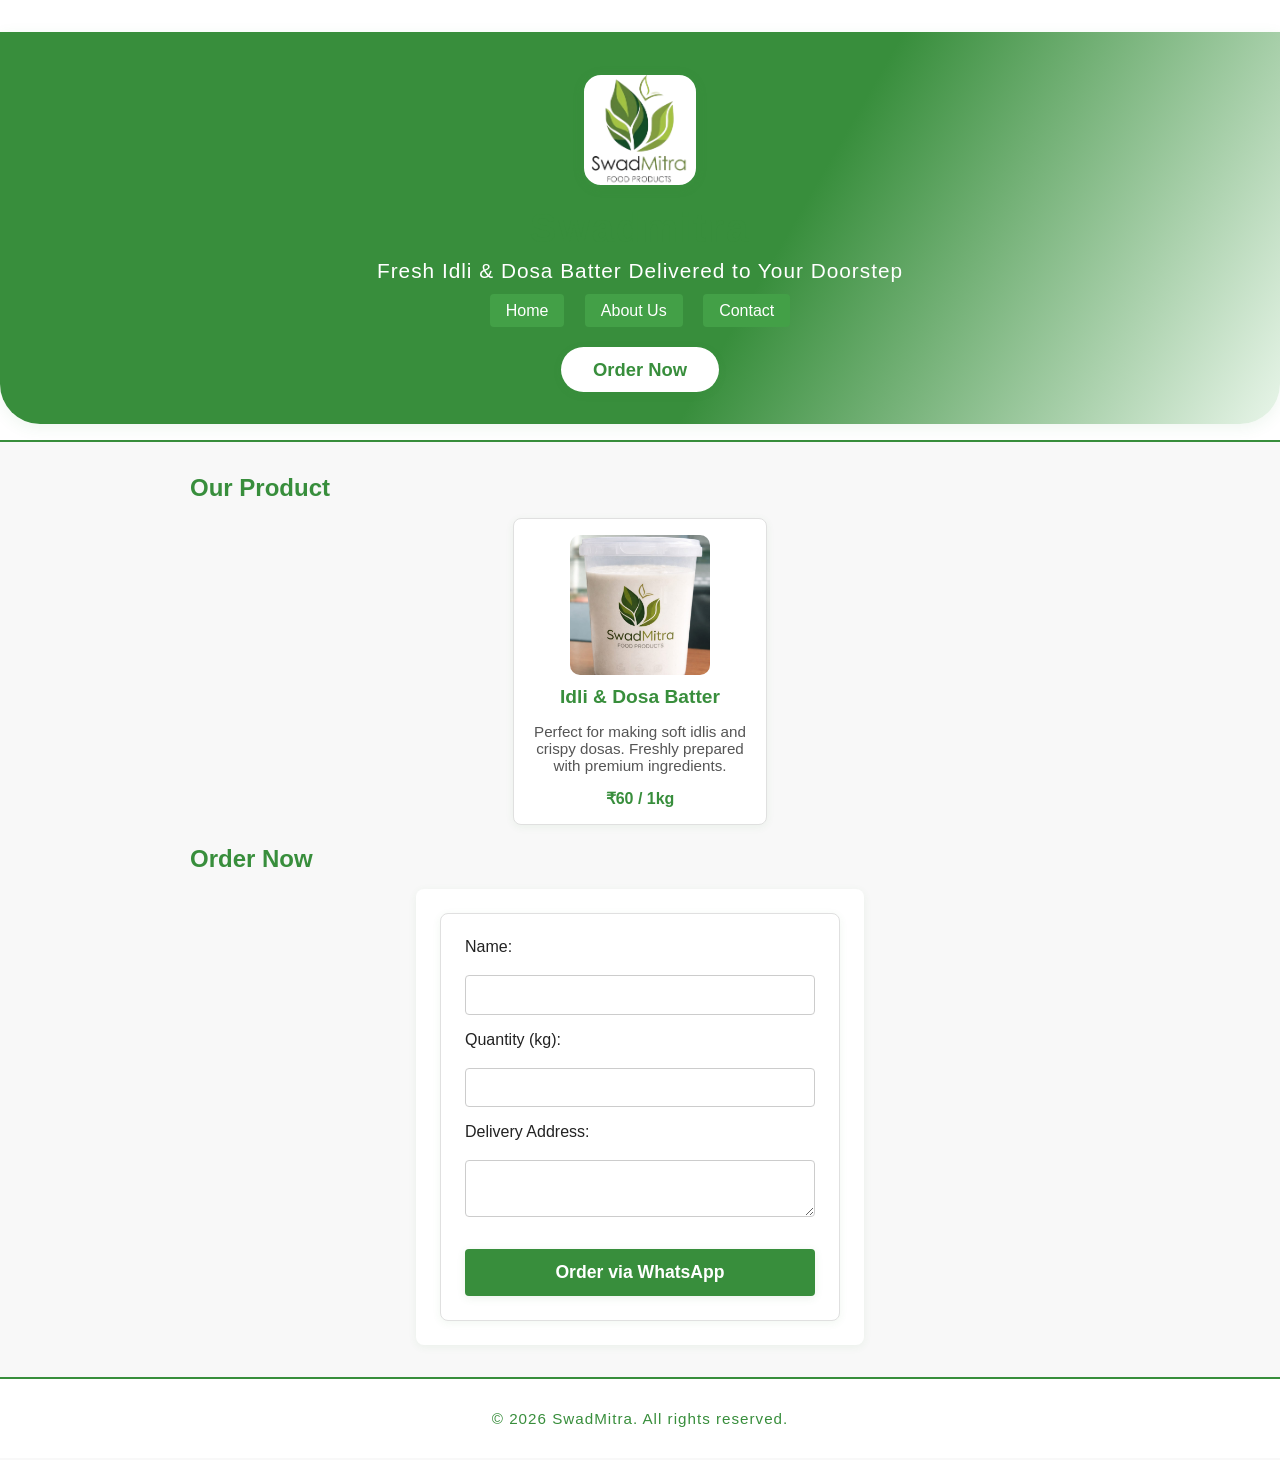
<file: index.html>
<!DOCTYPE html>
<html lang="en">
<head>
    <meta charset="UTF-8">
    <meta name="viewport" content="width=device-width, initial-scale=1.0">
    <title>SwadMitra - Idli & Dosa Batter</title>
    <link rel="stylesheet" href="in.css">
</head>
<body>
    <header>
        <div class="hero">
            <img src="logo.png" alt="Swadmitra Logo" class="logo-hero" style="max-width: 180px; max-height: 180px; display: block; margin: 0 auto 18px auto;">
            <h1>Swadmitra</h1>
            <p class="tagline">Fresh Idli & Dosa Batter Delivered to Your Doorstep</p>
            <nav>
                <a href="index.html">Home</a>
                <a href="about.html">About Us</a>
                <a href="contact.html">Contact</a>
            </nav>
            <a href="#order" class="cta-btn">Order Now</a>
        </div>
    </header>
    <main>
        <section class="products">
            <h2>Our Product</h2>
            <div class="product-list">
                <div class="product">
                    <img src="bottle.jpg" alt="Idli & Dosa Batter Bottle" style="max-width: 140px; max-height: 140px; display: block; margin: 0 auto 10px auto; border-radius: 10px;">
                    <h3>Idli & Dosa Batter</h3>
                    <p>Perfect for making soft idlis and crispy dosas. Freshly prepared with premium ingredients.</p>
                    <span class="price">₹60 / 1kg</span>
                </div>
            </div>
        </section>
        <section class="order">
            <h2 id="order">Order Now</h2>
            <div style="max-width:400px; margin:0 auto; background:#fff; border-radius:8px; box-shadow:0 2px 8px rgba(56,142,60,0.07); padding:1.5rem;">
                <form id="waOrderForm" onsubmit="sendWhatsAppOrder(event)">
                    <label for="name">Name:</label>
                    <input type="text" id="name" name="Name" required>
                    <label for="quantity">Quantity (kg):</label>
                    <input type="number" id="quantity" name="Quantity" min="1" required>
                    <label for="address">Delivery Address:</label>
                    <textarea id="address" name="Address" required></textarea>
                    <button type="submit" class="cta-btn" style="width:100%;margin-top:1rem;">Order via WhatsApp</button>
                </form>
            </div>
            <script>
            function sendWhatsAppOrder(e) {
                e.preventDefault();
                var name = document.getElementById('name').value;
                var quantity = document.getElementById('quantity').value;
                var address = document.getElementById('address').value;
                var msg = `Order for Idli & Dosa Batter\nName: ${name}\nQuantity: ${quantity} kg\nAddress: ${address}`;
                var waUrl = `https://wa.me/919746190784?text=${encodeURIComponent(msg)}`;
                window.open(waUrl, '_blank');
            }
            </script>
        </section>
    </main>
    <footer>
        <p>&copy; 2026 SwadMitra. All rights reserved.</p>
    </footer>
</body>
</html>
</file>
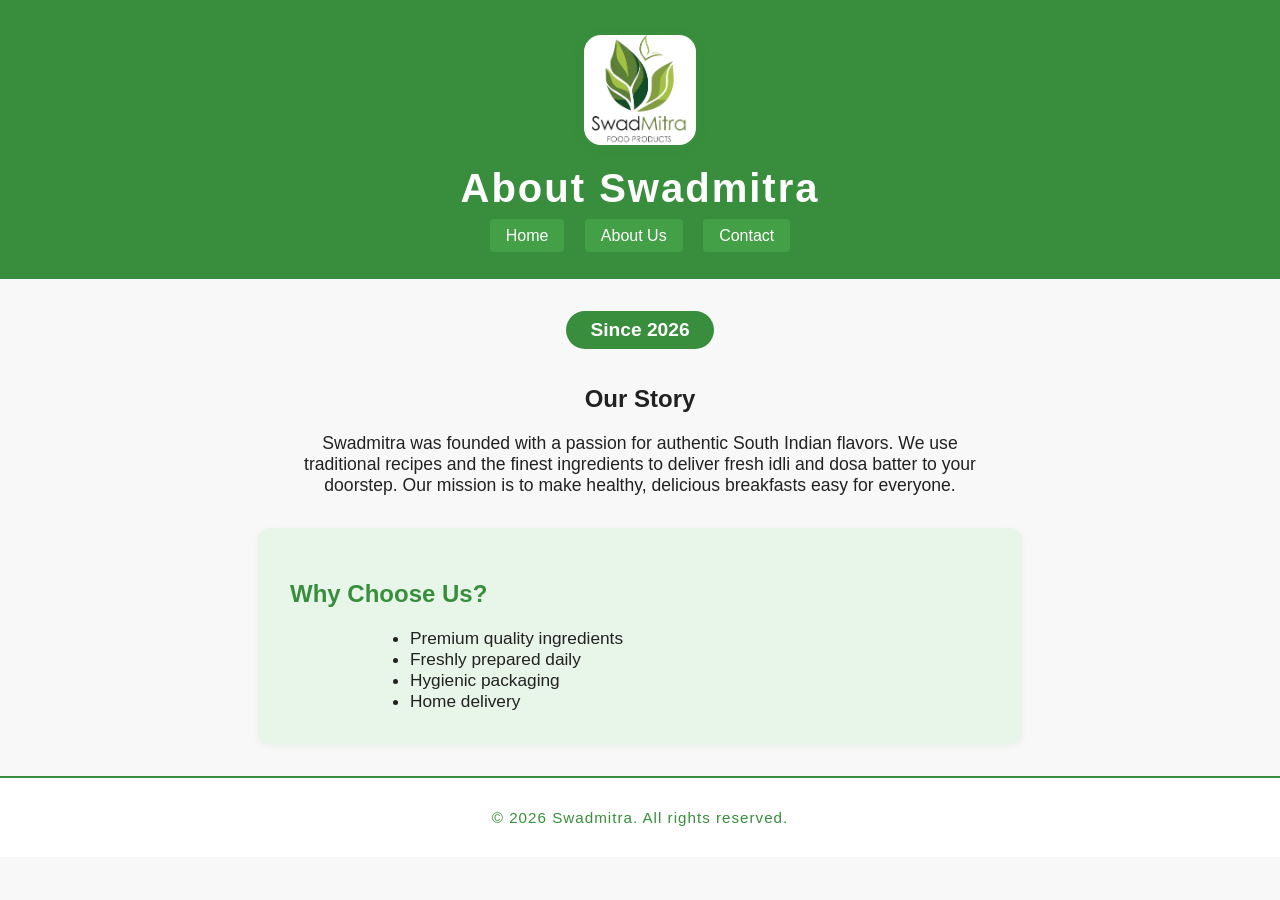
<file: about.html>
<!DOCTYPE html>
<html lang="en">
<head>
    <meta charset="UTF-8">
    <meta name="viewport" content="width=device-width, initial-scale=1.0">
    <title>About Us - Swadmitra</title>
    <link rel="stylesheet" href="in.css">
</head>
<body>
    <header style="background:#388e3c; color:#fff; padding-bottom:1.5rem;">
        <img src="./logo.png" alt="Swadmitra Logo" class="logo-hero" style="max-width: 180px; max-height: 180px; display: block; margin: 0 auto 18px auto;">
        <h1>About Swadmitra</h1>
        <nav>
            <a href="index.html" style="color:#fff;">Home</a>
            <a href="about.html" style="color:#fff;">About Us</a>
            <a href="contact.html" style="color:#fff;">Contact</a>
        </nav>
    </header>
    <main>
        <section style="text-align:center; margin-bottom:2rem;">
            <div style="display:inline-block; background:#388e3c; color:#fff; padding:0.5rem 1.5rem; border-radius:20px; font-size:1.2rem; font-weight:600; margin-bottom:1rem;">Since 2026</div>
            <h2>Our Story</h2>
            <p style="font-size:1.1rem; max-width:700px; margin:0 auto;">Swadmitra was founded with a passion for authentic South Indian flavors. We use traditional recipes and the finest ingredients to deliver fresh idli and dosa batter to your doorstep. Our mission is to make healthy, delicious breakfasts easy for everyone.</p>
        </section>
        <section style="background:#e8f5e9; border-radius:12px; box-shadow:0 2px 8px rgba(56,142,60,0.07); padding:2rem; max-width:700px; margin:2rem auto;">
            <h2 style="color:#388e3c;">Why Choose Us?</h2>
            <ul style="font-size:1.08rem; color:#222; text-align:left; max-width:500px; margin:0 auto;">
                <li>Premium quality ingredients</li>
                <li>Freshly prepared daily</li>
                <li>Hygienic packaging</li>
                <li>Home delivery</li>
            </ul>
        </section>
    </main>
    <footer>
        <p>&copy; 2026 Swadmitra. All rights reserved.</p>
    </footer>
</body>
</html>
</file>
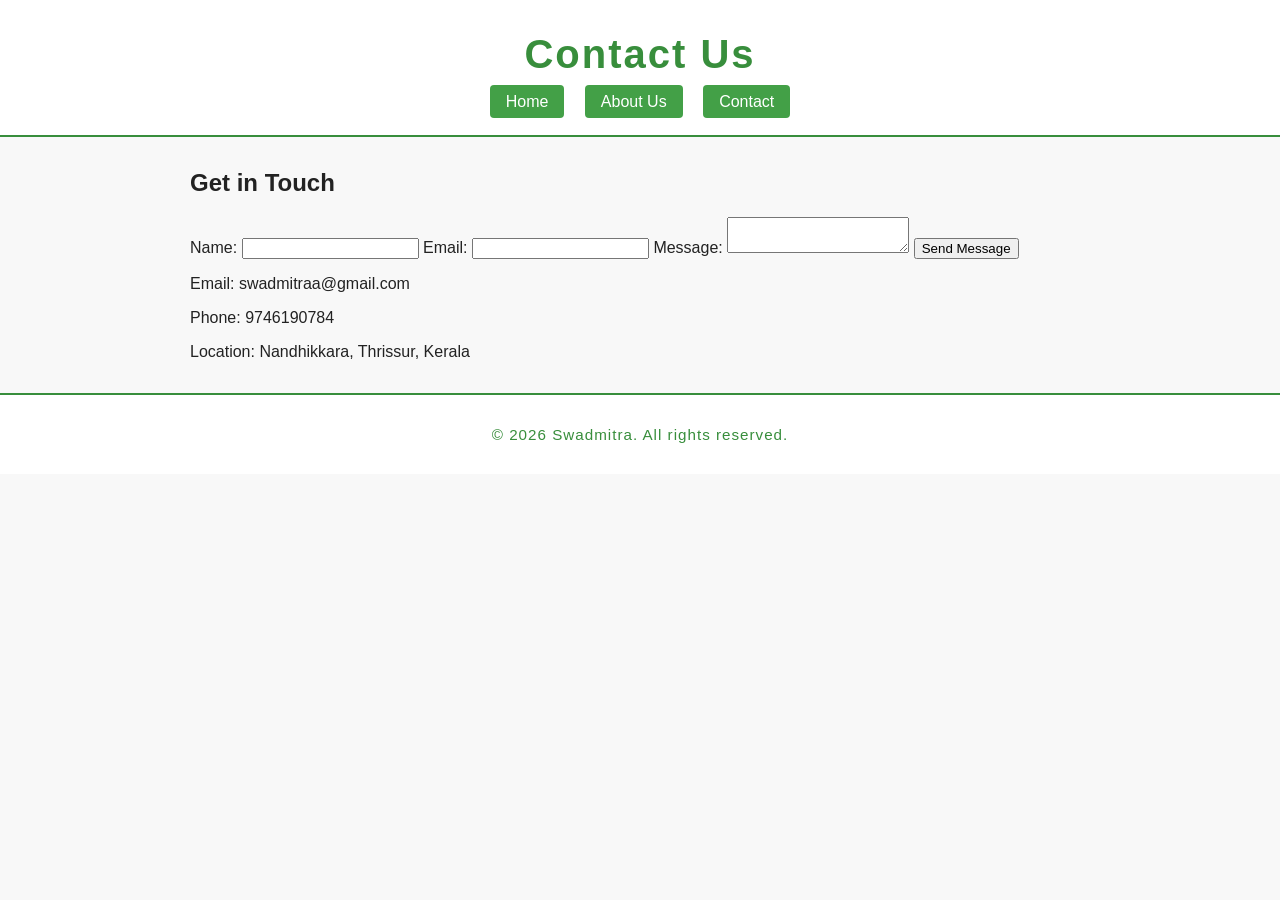
<file: contact.html>
<!DOCTYPE html>
<html lang="en">
<head>
    <meta charset="UTF-8">
    <meta name="viewport" content="width=device-width, initial-scale=1.0">
    <title>Contact - Swadmitra</title>
    <link rel="stylesheet" href="in.css">
</head>
<body>
    <header>
        <h1>Contact Us</h1>
        <nav>
            <a href="index.html">Home</a>
            <a href="about.html">About Us</a>
            <a href="contact.html">Contact</a>
        </nav>
    </header>
    <main>
        <section>
            <h2>Get in Touch</h2>
            <form>
                <label for="name">Name:</label>
                <input type="text" id="name" name="name" required>
                <label for="email">Email:</label>
                <input type="email" id="email" name="email" required>
                <label for="message">Message:</label>
                <textarea id="message" name="message" required></textarea>
                <button type="submit">Send Message</button>
            </form>
            <div class="contact-info">
                <p>Email: swadmitraa@gmail.com</p>
                <p>Phone: 9746190784</p>
                    <p>Location: Nandhikkara, Thrissur, Kerala</p>
            </div>
        </section>
    </main>
    <footer>
        <p>&copy; 2026 Swadmitra. All rights reserved.</p>
    </footer>
</body>
</html>
</file>
<file: in.css>
/* Hero Section */
.hero {
    background: linear-gradient(120deg, #388e3c 60%, #e8f5e9 100%);
    padding: 2.5rem 1rem 2rem 1rem;
    text-align: center;
    border-bottom-left-radius: 40px;
    border-bottom-right-radius: 40px;
    box-shadow: 0 4px 16px rgba(56,142,60,0.08);
}
.logo-hero {
    height: 110px;
    margin-bottom: 10px;
    box-shadow: 0 2px 8px rgba(56,142,60,0.12);
    border-radius: 20px;
}
.tagline {
    font-size: 1.3rem;
    color: #fff;
    margin: 0.5rem 0 1.2rem 0;
    font-weight: 500;
    letter-spacing: 1px;
}
.cta-btn {
    display: inline-block;
    background: #fff;
    color: #388e3c;
    font-weight: 600;
    font-size: 1.15rem;
    padding: 0.7rem 2rem;
    border-radius: 30px;
    margin-top: 1.2rem;
    text-decoration: none;
    box-shadow: 0 2px 8px rgba(56,142,60,0.10);
    transition: background 0.2s, color 0.2s;
}
.cta-btn:hover {
    background: #388e3c;
    color: #fff;
}
/* End Hero Section */

body {
    font-family: 'Segoe UI', Arial, sans-serif;
    margin: 0;
    background: #f8f8f8;
    color: #222;
}
header {
    background: #fff;
    color: #388e3c;
    padding: 2rem 0 1rem 0;
    text-align: center;
    border-bottom: 2px solid #388e3c;
}
header h1 {
    margin: 0;
    font-size: 2.5rem;
    letter-spacing: 2px;
}
header p {
    margin: 0.5rem 0 0 0;
    font-size: 1.2rem;
}
nav {
    margin: 1rem 0 0.5rem 0;
}
nav a {
    color: #fff;
    background: #43a047;
    text-decoration: none;
    margin: 0 0.5rem;
    padding: 0.5rem 1rem;
    border-radius: 4px;
    font-weight: 500;
    transition: background 0.2s;
}
nav a:hover {
    background: #2e7031;
}
main {
    max-width: 900px;
    margin: 2rem auto;
    padding: 0 1rem;
}
.products h2, .order h2 {
    color: #388e3c;
    margin-bottom: 1rem;
}
.product-list {
    display: flex;
    gap: 2rem;
    flex-wrap: wrap;
    justify-content: center;
}
.product {
    background: #fff;
    border-radius: 8px;
    box-shadow: 0 2px 8px rgba(56,142,60,0.07);
    padding: 1rem;
    width: 220px;
    text-align: center;
    border: 1px solid #e0e0e0;
    color: #222;
}
.product img {
    width: 100%;
    height: 140px;
    object-fit: cover;
    border-radius: 6px;
}
.product h3 {
    margin: 0.7rem 0 0.3rem 0;
    font-size: 1.2rem;
    color: #388e3c;
}
.product p {
    font-size: 0.95rem;
    color: #555;
}
.price {
    display: block;
    margin: 0.7rem 0 0 0;
    font-weight: bold;
    color: #388e3c;
}
.order form {
    background: #fff;
    padding: 1.5rem;
    border-radius: 8px;
    box-shadow: 0 2px 8px rgba(56,142,60,0.07);
    display: flex;
    flex-direction: column;
    gap: 1rem;
    max-width: 400px;
    margin: 0 auto;
    border: 1px solid #e0e0e0;
    color: #222;
}
.order label {
    font-weight: 500;
    margin-bottom: 0.2rem;
    color: #222;
}
.order input, .order select, .order textarea {
    padding: 0.6rem;
    border: 1px solid #ccc;
    border-radius: 4px;
    font-size: 1rem;
    width: 100%;
    box-sizing: border-box;
    background: #fff;
    color: #222;
}
.order button {
    background: #388e3c;
    color: #fff;
    border: none;
    padding: 0.8rem;
    border-radius: 4px;
    font-size: 1.1rem;
    cursor: pointer;
    transition: background 0.2s;
    font-weight: bold;
}
.order button:hover {
    background: #2e7031;
    color: #fff;
}
footer {
    background: #fff;
    color: #388e3c;
    text-align: center;
    padding: 1rem 0;
    margin-top: 2rem;
    font-size: 0.95rem;
    letter-spacing: 1px;
    border-top: 2px solid #388e3c;
}
.logo-hero {
    height: 110px;
    margin-bottom: 10px;
    box-shadow: 0 2px 8px rgba(56,142,60,0.12);
    border-radius: 20px;
    border: 3px solid #388e3c;
    background: #fff;
}
</file>
